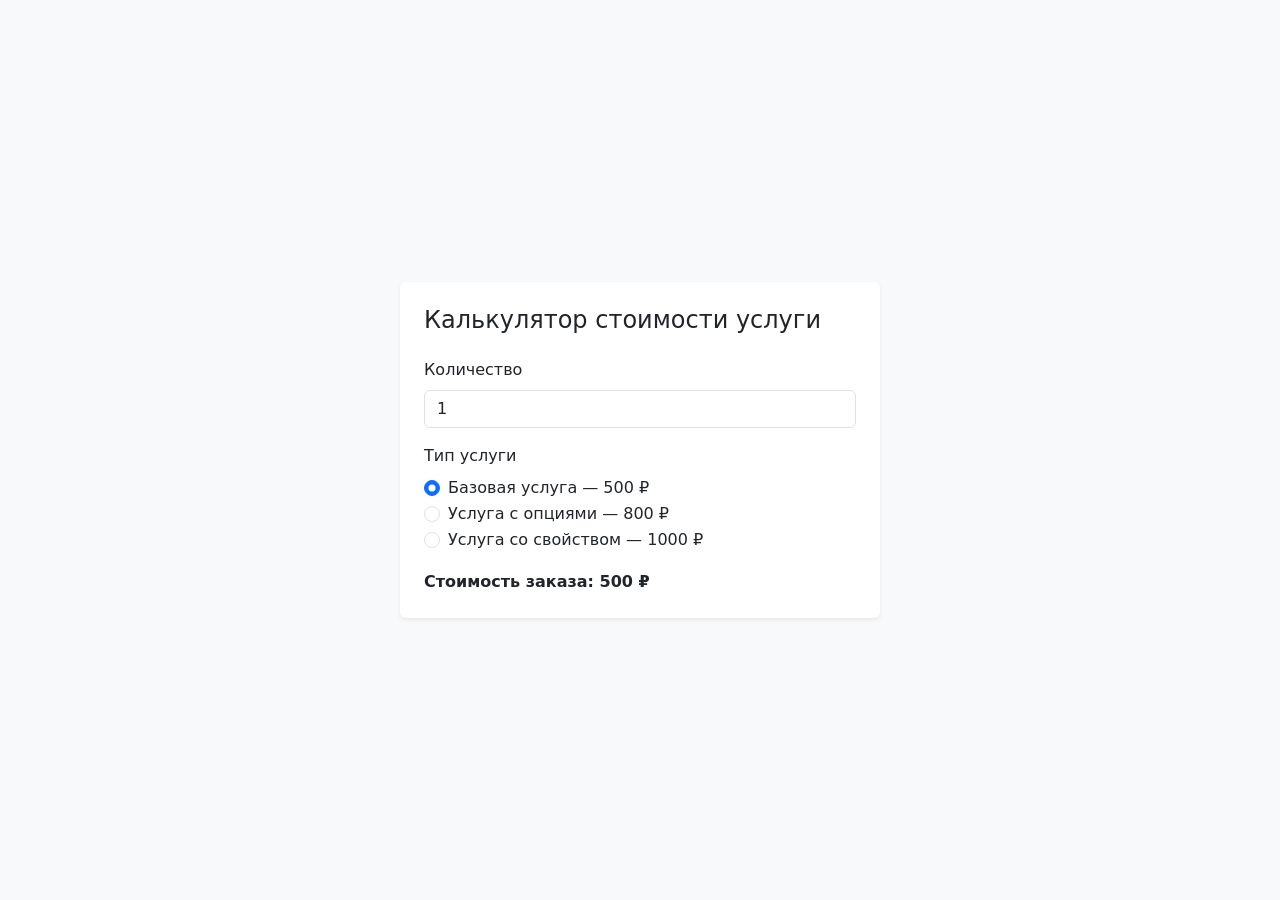
<file: index.html>
﻿<!DOCTYPE html>
<html lang="ru">
<head>
  <meta charset="UTF-8">
  <meta name="viewport" content="width=device-width, initial-scale=1.0">
  <title>Калькулятор стоимости услуги</title>
  <link href="https://cdn.jsdelivr.net/npm/bootstrap@5.3.8/dist/css/bootstrap.min.css" rel="stylesheet" integrity="sha384-sRIl4kxILFvY47J16cr9ZwB07vP4J8+LH7qKQnuqkuIAvNWLzeN8tE5YBujZqJLB" crossorigin="anonymous">
</head>
<body class="bg-light">
  <main class="container min-vh-100 d-flex align-items-center justify-content-center">
    <div class="card shadow-sm border-0 w-100" style="max-width: 480px;">
      <div class="card-body p-4">
        <h1 class="h4 mb-4">Калькулятор стоимости услуги</h1>

        <form id="service-form">
          <div class="mb-3">
            <label for="quantity" class="form-label">Количество</label>
            <input id="quantity" name="quantity" type="text" class="form-control" value="1" autocomplete="off">
          </div>

          <fieldset class="mb-3">
            <legend class="form-label fs-6">Тип услуги</legend>
            <div class="form-check">
              <input class="form-check-input" type="radio" name="serviceType" id="type1" value="1" checked>
              <label class="form-check-label" for="type1">Базовая услуга — 500 ₽</label>
            </div>
            <div class="form-check">
              <input class="form-check-input" type="radio" name="serviceType" id="type2" value="2">
              <label class="form-check-label" for="type2">Услуга с опциями — 800 ₽</label>
            </div>
            <div class="form-check">
              <input class="form-check-input" type="radio" name="serviceType" id="type3" value="3">
              <label class="form-check-label" for="type3">Услуга со свойством — 1000 ₽</label>
            </div>
          </fieldset>

          <div id="options-block" class="mb-3 d-none">
            <label for="serviceOption" class="form-label">Опция</label>
            <select id="serviceOption" name="serviceOption" class="form-select">
              <option value="0">Без опции</option>
              <option value="150">Опция A — +150 ₽</option>
              <option value="300">Опция B — +300 ₽</option>
            </select>
          </div>

          <div id="property-block" class="mb-3 d-none">
            <div class="form-check">
              <input class="form-check-input" type="checkbox" id="serviceProperty" name="serviceProperty" value="200">
              <label class="form-check-label" for="serviceProperty">Свойство — +200 ₽</label>
            </div>
          </div>
        </form>

        <p id="error" class="text-danger small mt-3 mb-0" role="alert"></p>
        <p id="result" class="fw-semibold mt-2 mb-0" aria-live="polite"></p>
      </div>
    </div>
  </main>

  <script src="https://cdn.jsdelivr.net/npm/bootstrap@5.3.8/dist/js/bootstrap.bundle.min.js" integrity="sha384-FKyoEForCGlyvwx9Hj09JcYn3nv7wiPVlz7YYwJrWVcXK/BmnVDxM+D2scQbITxI" crossorigin="anonymous"></script>
  <script src="script.js" defer></script>
</body>
</html>
</file>
